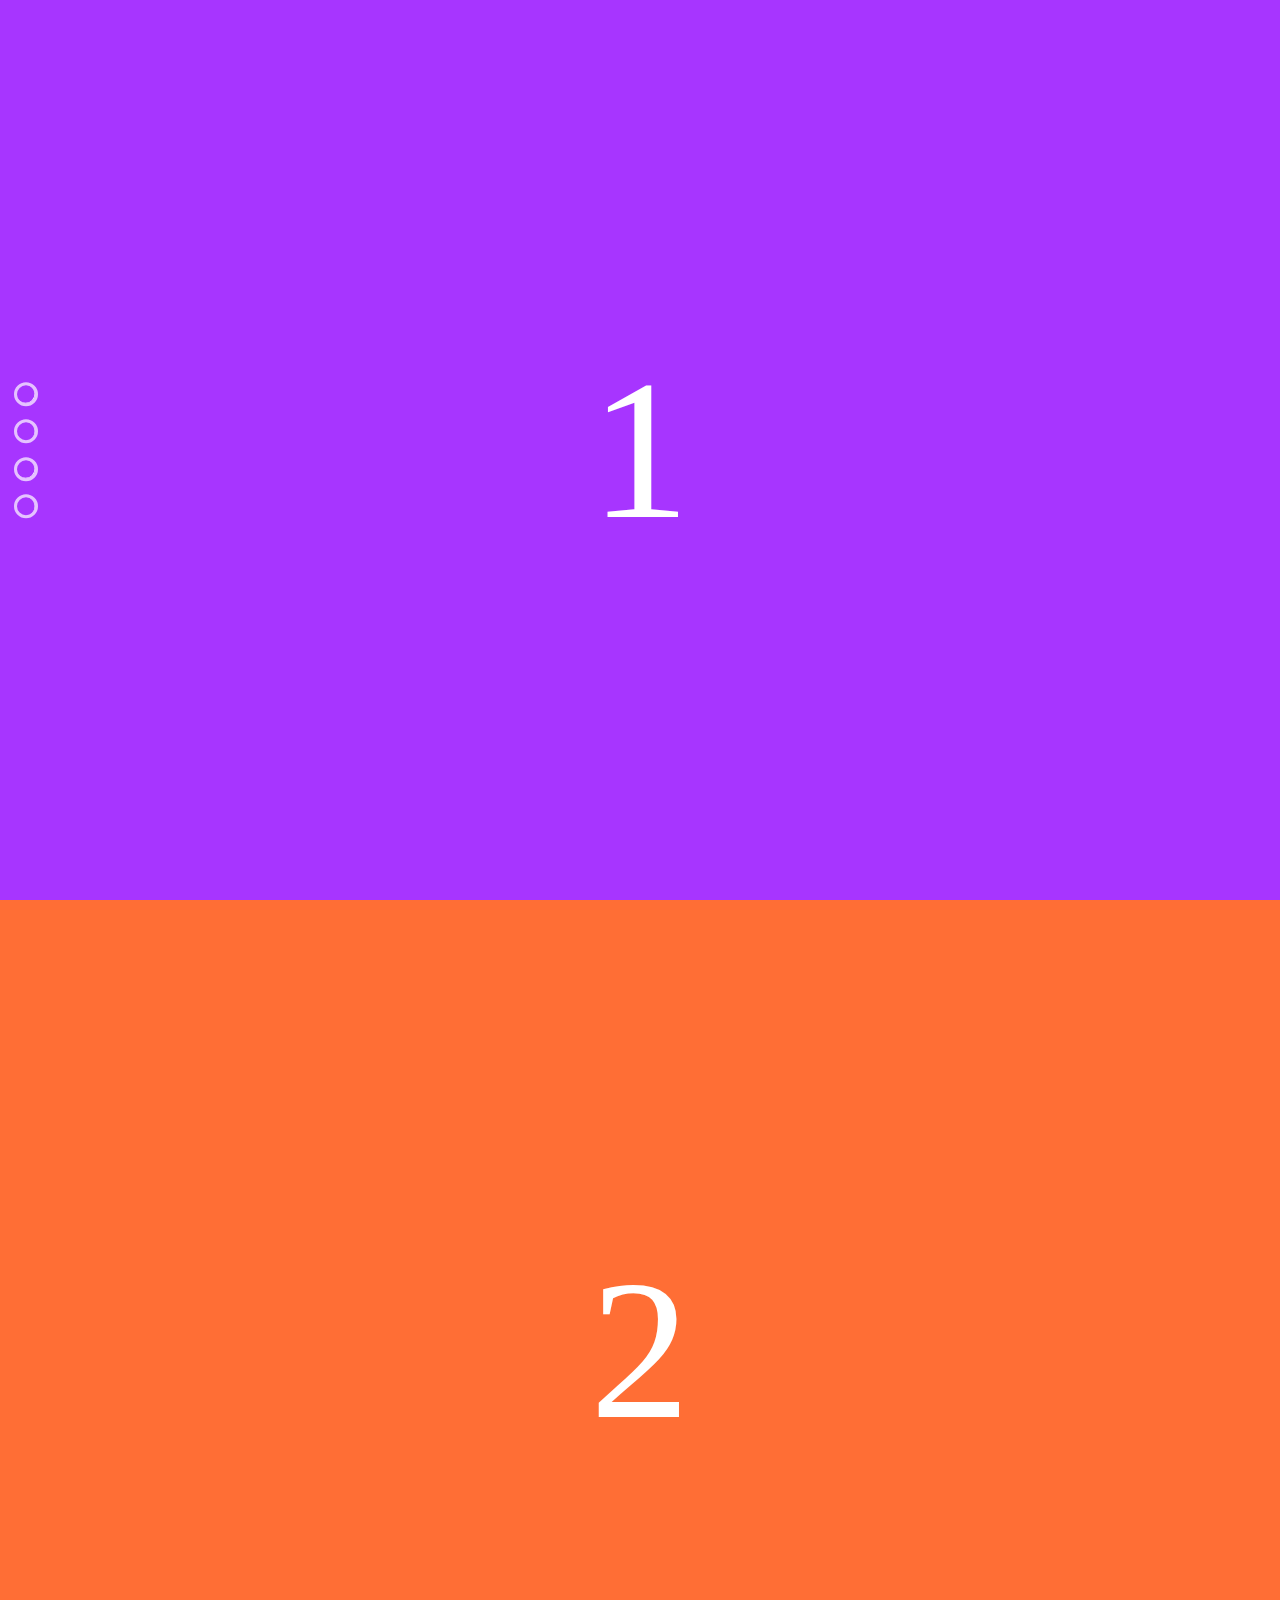
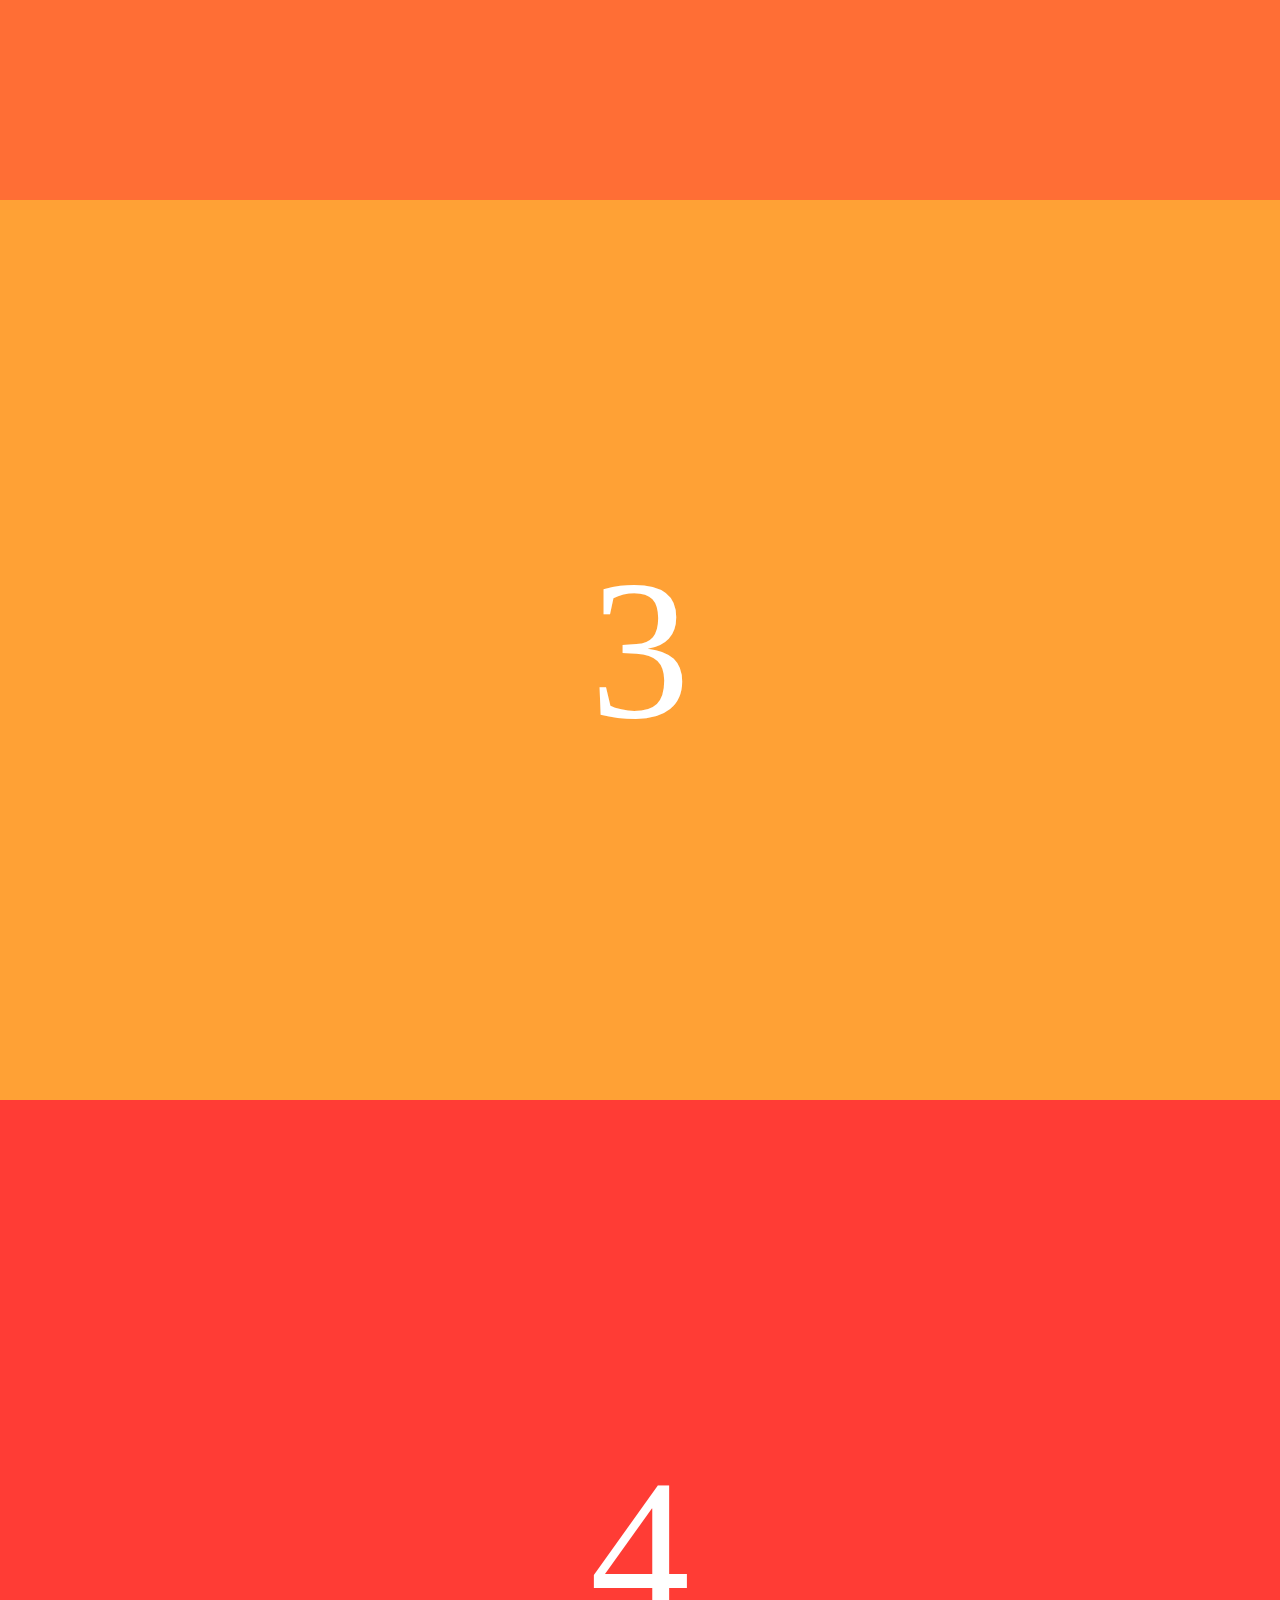
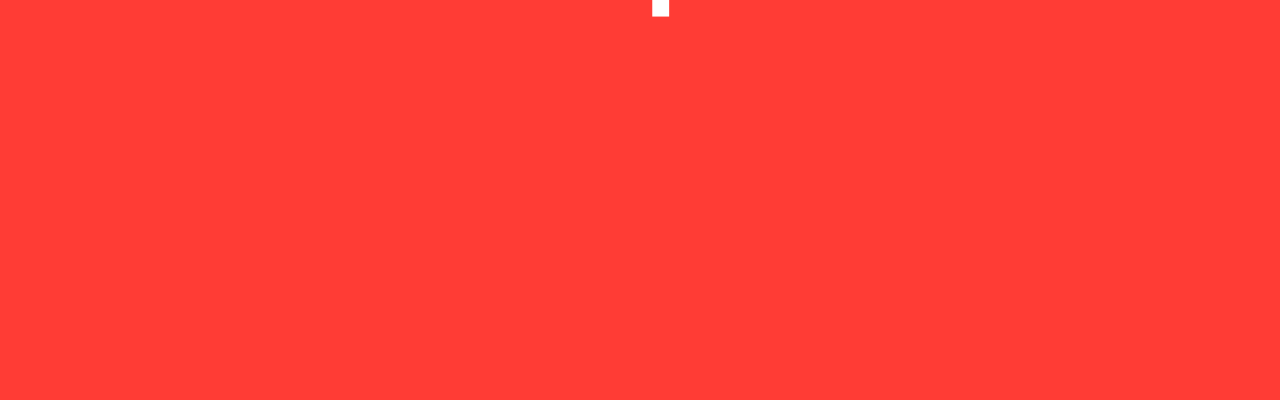
<file: index.html>
<!DOCTYPE html>
<html lang="pl">

<head>
    <meta charset="UTF-8">
    <meta name="viewport" content="width=device-width, initial-scale=1.0">
    <meta http-equiv="X-UA-Compatible" content="ie=edge">
    <link rel="stylesheet" href="style.css">
    <link rel="stylesheet" href="nsp/nsp-style.css">
    <title>Example nsp page</title>
</head>

<body>
    <div class="nsp-dots-left">
        <div class="nsp-dot"></div>
        <div class="nsp-dot"></div>
        <div class="nsp-dot"></div>
        <div class="nsp-dot"></div>
    </div>
    <section class="nsp-container">1</section>
    <section class="nsp-container">2</section>
    <section class="nsp-container">3</section>
    <section class="nsp-container">4</section>

    <script src="nsp/nsp-script.js"></script>
</body>

</html>
</file>
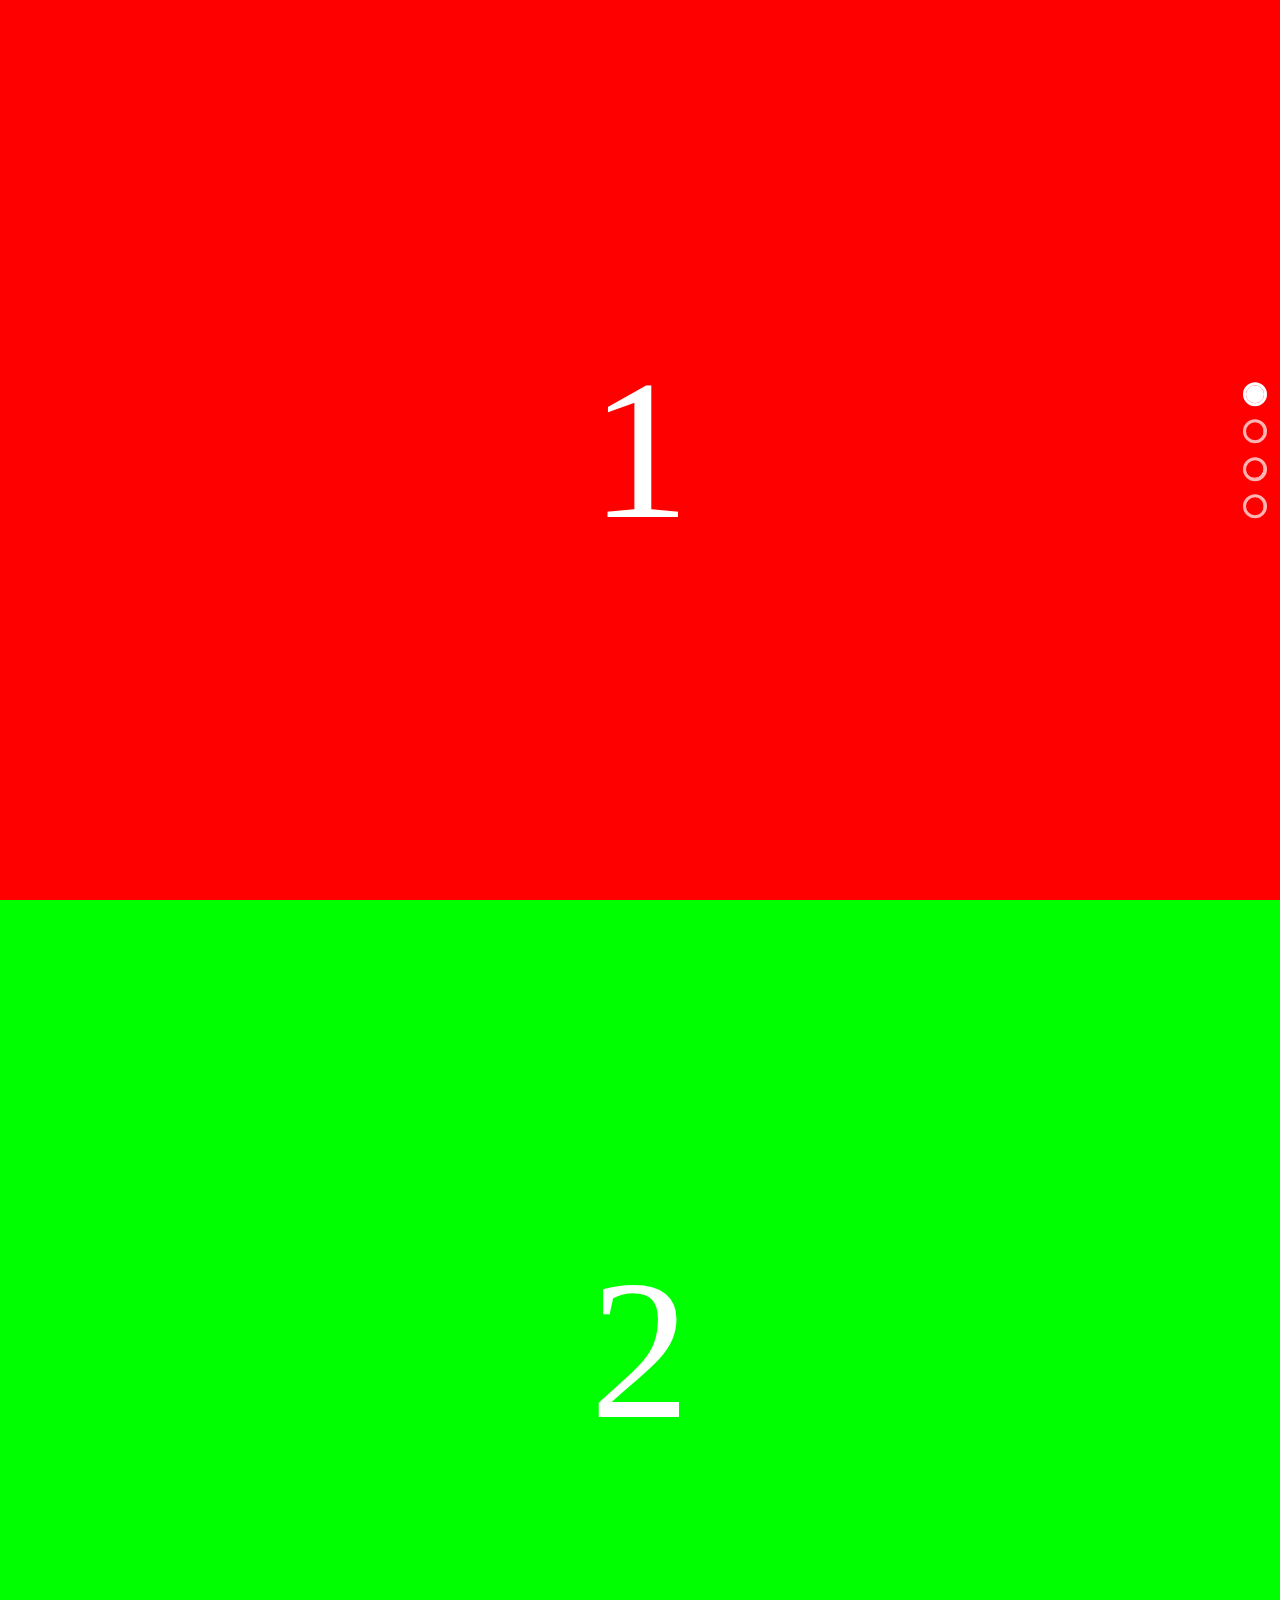
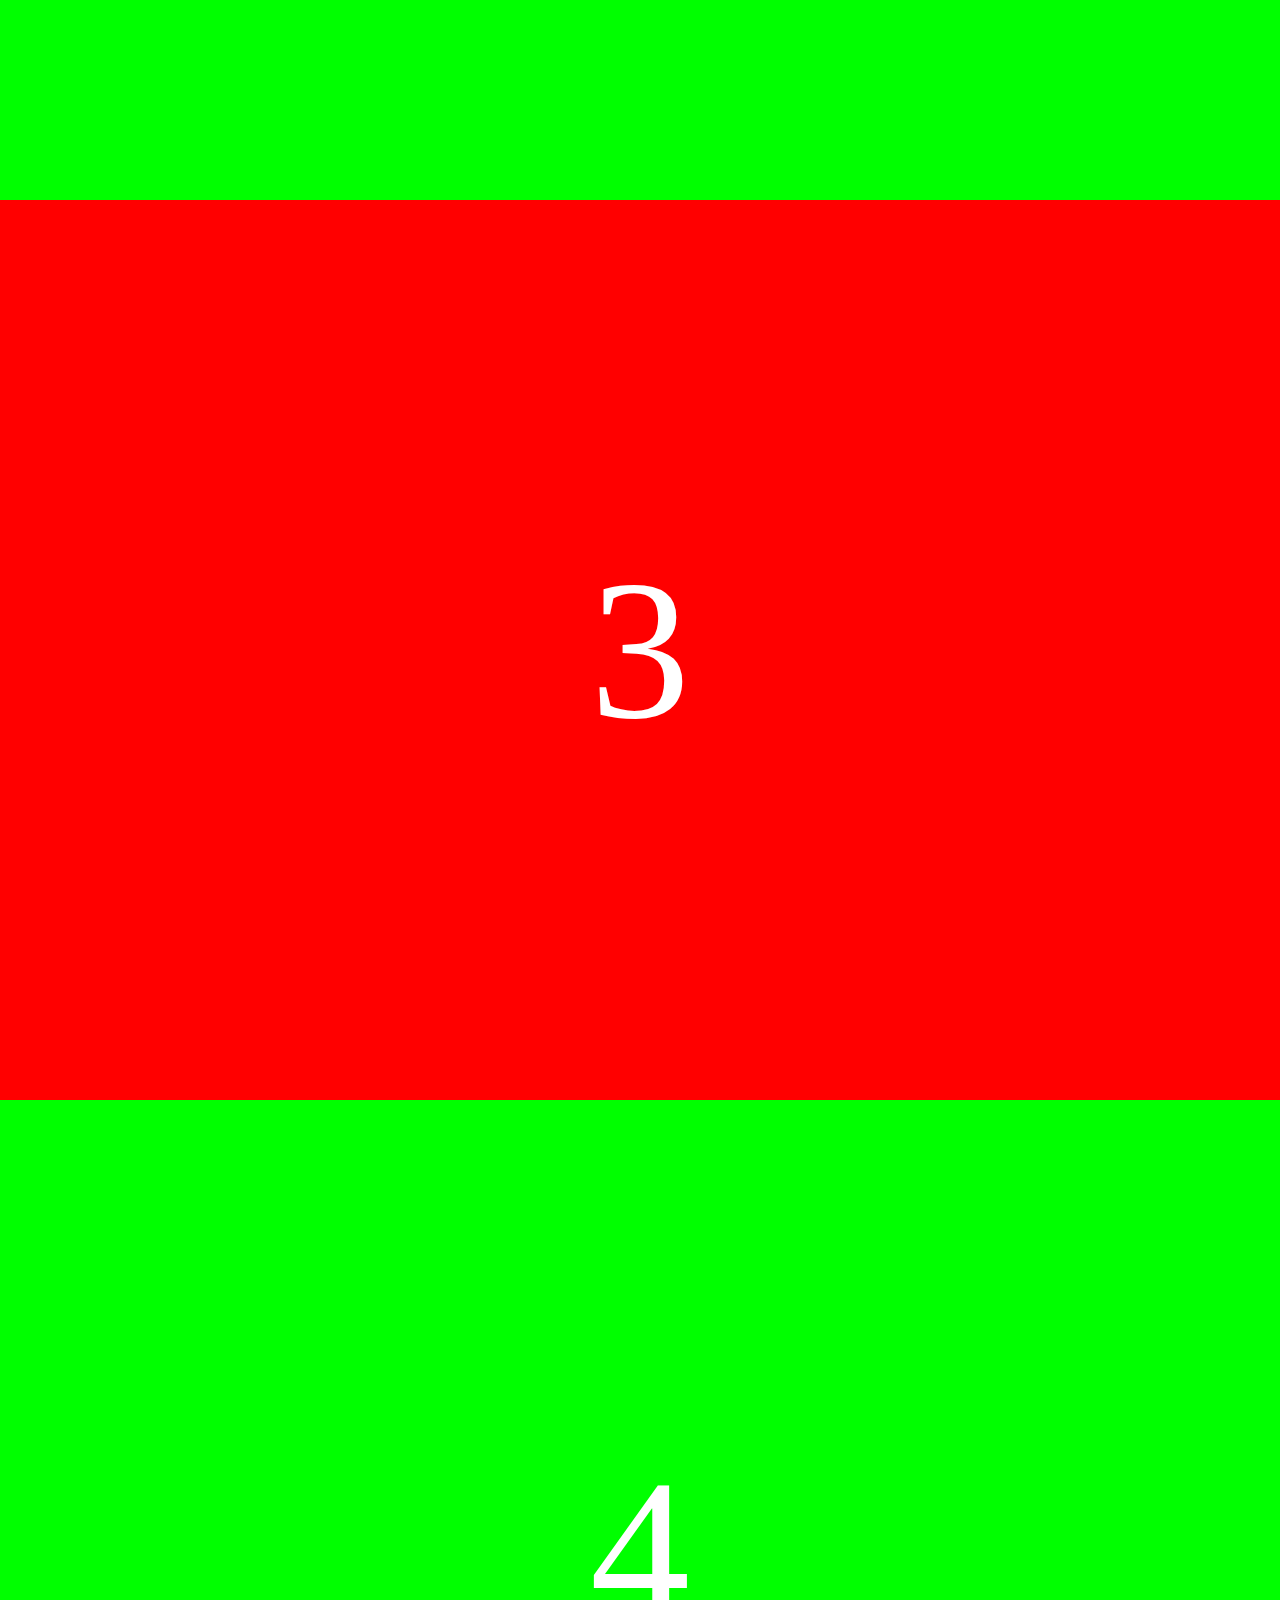
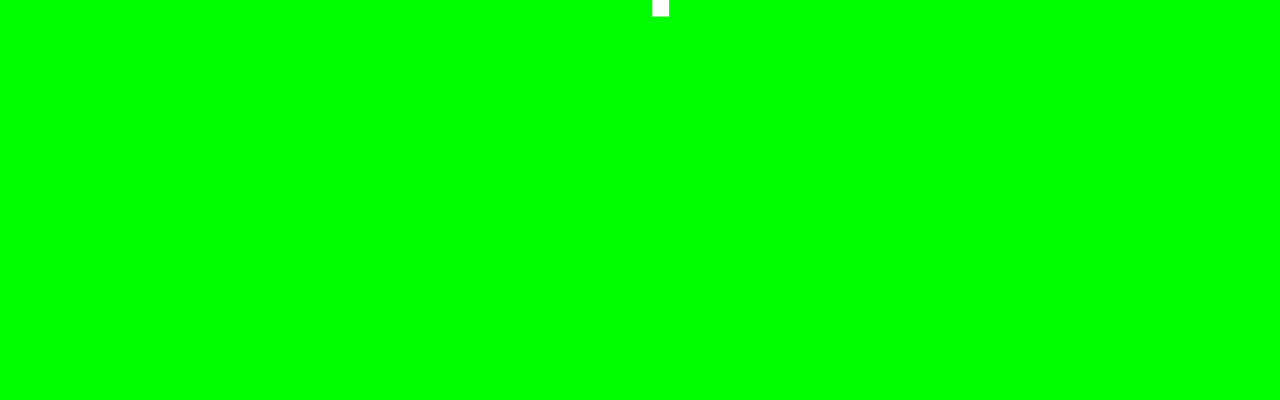
<file: examples/nsp-slide/index.html>
<!DOCTYPE html>
<html lang="en">

<head>
    <meta charset="UTF-8">
    <meta name="viewport" content="width=device-width, initial-scale=1.0">
    <meta http-equiv="X-UA-Compatible" content="ie=edge">
    <title>Example nsp-slide page</title>
    <link rel="stylesheet" href="style.css">
    <link rel="stylesheet" href="../../nsp/nsp-style.css">
</head>

<body>
    <div class="nsp-dots-right">
        <div class="nsp-dot" data-nsp-title="Home"></div>
        <div class="nsp-dot" data-nsp-title="About me"></div>
        <div class="nsp-dot" data-nsp-title="My Projects"></div>
        <div class="nsp-dot" data-nsp-title="Contact"></div>
    </div>
    <div class="nsp-container-slide">
        <p>1</p>
    </div>
    <div class="nsp-container-slide">
        <p>2</p>
    </div>
    <div class="nsp-container-slide">
        <p>3</p>
    </div>
    <div class="nsp-container-slide">
        <p>4</p>
    </div>

    <script src="../../nsp/nsp-script.js"></script>
</body>

</html>
</file>
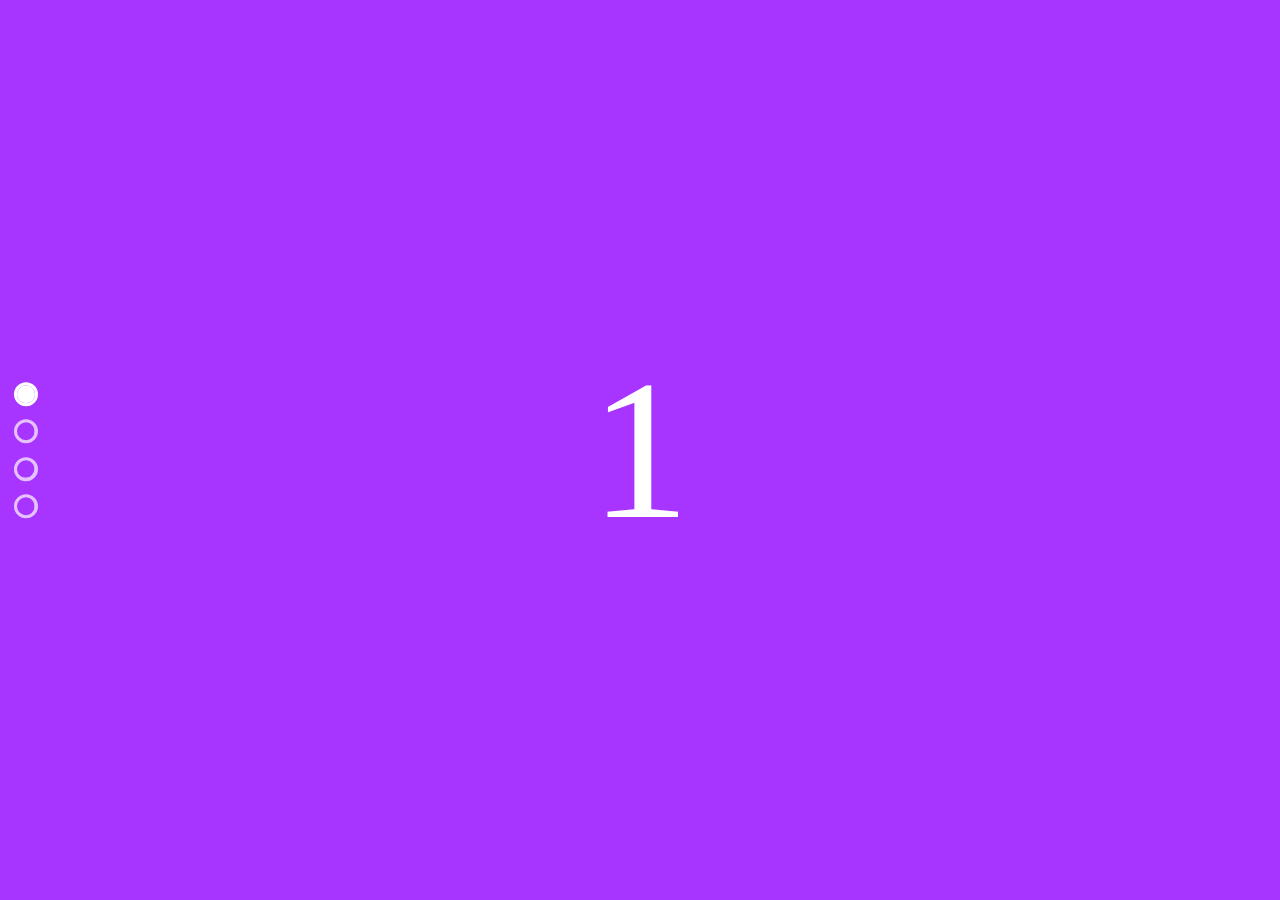
<file: examples/nsp-stacked/index.html>
<!DOCTYPE html>
<html lang="pl">

<head>
    <meta charset="UTF-8">
    <meta name="viewport" content="width=device-width, initial-scale=1.0">
    <meta http-equiv="X-UA-Compatible" content="ie=edge">
    <link rel="stylesheet" href="style.css">
    <link rel="stylesheet" href="../../nsp/nsp-style.css">
    <title>Example nsp-stacked page</title>
</head>

<body>
    <div class="nsp-dots-left">
        <div class="nsp-dot"></div>
        <div class="nsp-dot"></div>
        <div class="nsp-dot"></div>
        <div class="nsp-dot"></div>
    </div>
    <section class="nsp-container-stacked">1</section>
    <section class="nsp-container-stacked">2</section>
    <section class="nsp-container-stacked">3</section>
    <section class="nsp-container-stacked">4</section>

    <script src="../../nsp/nsp-script.js"></script>
</body>

</html>
</file>
<file: style.css>
/* * {
    margin: 0;
    padding: 0;

} */

/* body {
    overflow: hidden;
} */



section{
    font-size: 200px;
    text-align: center;
    line-height: 100vh;
    color: white;
}

section:nth-of-type(1) {
    z-index: 9;
    background-color:#a735ff;
}
section:nth-of-type(2) {
    z-index: 8;

    background-color: #ff6e35;
}
section:nth-of-type(3) {
    z-index: 7;

    background-color: #ffa135;
}
section:nth-of-type(4) {
    z-index: 6;

    background-color: #ff3c35;
}
</file>
<file: examples/nsp-slide/style.css>
div.nsp-container-slide:nth-of-type(even) {
    background-color: #f00;
}
div.nsp-container-slide:nth-of-type(odd) {
    background-color: #0F0;
}

div.nsp-container-slide p {
    font-size: 200px;
    text-align: center;
    line-height: 100vh;
    color: white;
}
</file>
<file: examples/nsp-stacked/style.css>
section{
    font-size: 200px;
    text-align: center;
    line-height: 100vh;
    color: white;
}

section:nth-of-type(1) {
    z-index: 9;
    background-color:#a735ff;
}
section:nth-of-type(2) {
    z-index: 8;

    background-color: #ff6e35;
}
section:nth-of-type(3) {
    z-index: 7;

    background-color: #ffa135;
}
section:nth-of-type(4) {
    z-index: 6;

    background-color: #ff3c35;
}
</file>
<file: nsp/nsp-style.css>
/* Basic style reset */
* {
    margin: 0;
    padding: 0;
}

body{
    overflow: hidden;
}

/* ------------------------------------- */

/* Stacked containers style */
.nsp-container-stacked { 
    position: absolute;
    top: 0;
    left: 0;
    width: 100vw;
    height: 100vh;
    transition: 1s;
}

.nsp-container-stacked.nsp-hidden {
    top: -105vh;
}

/* ------------------------------------- */

/* Slide containers style */
.nsp-container-slide {
    width: 100vw;
    height: 100vh;
}


/* ------------------------------------- */

/* Feel free to override this style if u want to customize your nav-dots */
/* Dots style */
.nsp-dots-right {
    position: fixed;
    top:50%;
    right:0;
    transform: translateY(-50%);
    z-index: 51;
    opacity: 1;
    transition: 0.5s ease-in-out;
}

.nsp-dots-left {
    position: fixed;
    top:50%;
    left:0;
    transform: translateY(-50%);
    z-index: 51;
    opacity: 1;
    transition: 0.5s ease-in-out;
}

.nsp-dot {
    position: relative;
    /* width: 12px;
    height: 12px;
    margin: 10px; */
    width: 2vh;
    height: 2vh;
    margin: 1.5vh;
    border: 3px solid rgba(255, 255, 255, 0.7);
    border-radius: 50%;
    cursor: pointer;
    overflow: hidden;
    z-index: 1;
}

.nsp-dot.nsp-active {
    border: 3px solid rgba(255, 255, 255, 1);
}

.nsp-dot:hover {
    border: 3px solid rgba(255, 255, 255, 1);
}

.nsp-dot::after{
    /* box-sizing: border-box; */
    position: absolute;
    top: 50%;
    left: 50%;
    transform: translate(-50%, -50%);
    content: '';
    /* width: 15px;
    height: 15px; */
    width: 2.1vh;
    height: 2.1vh;
    border: 10px solid white;
    border-radius: 50%;
    transition: 0.5s;
    
}

.nsp-dot.nsp-active::after{
    width: 0px;
    height: 0px;
}

.nsp-dots-right.nsp-hidden  {
    opacity: 0;
    right: -25%;
    
}
.nsp-dots-left.nsp-hidden {
    opacity: 0;
    left: -25%;
}

/* Dot title style */
.nsp-dot-title {
    position: fixed;
    width: max-content;
    white-space: nowrap;
    opacity: 0;

    /* You can change these properties */
    transition: 0.5s;
    color: white;
    font-family: sans-serif;
    font-size: 100%;
}

.nsp-dot-title.active {
    opacity: 1;
}

/* nsp-link */
[data-nsp-link] {
    cursor: pointer;
}
</file>
